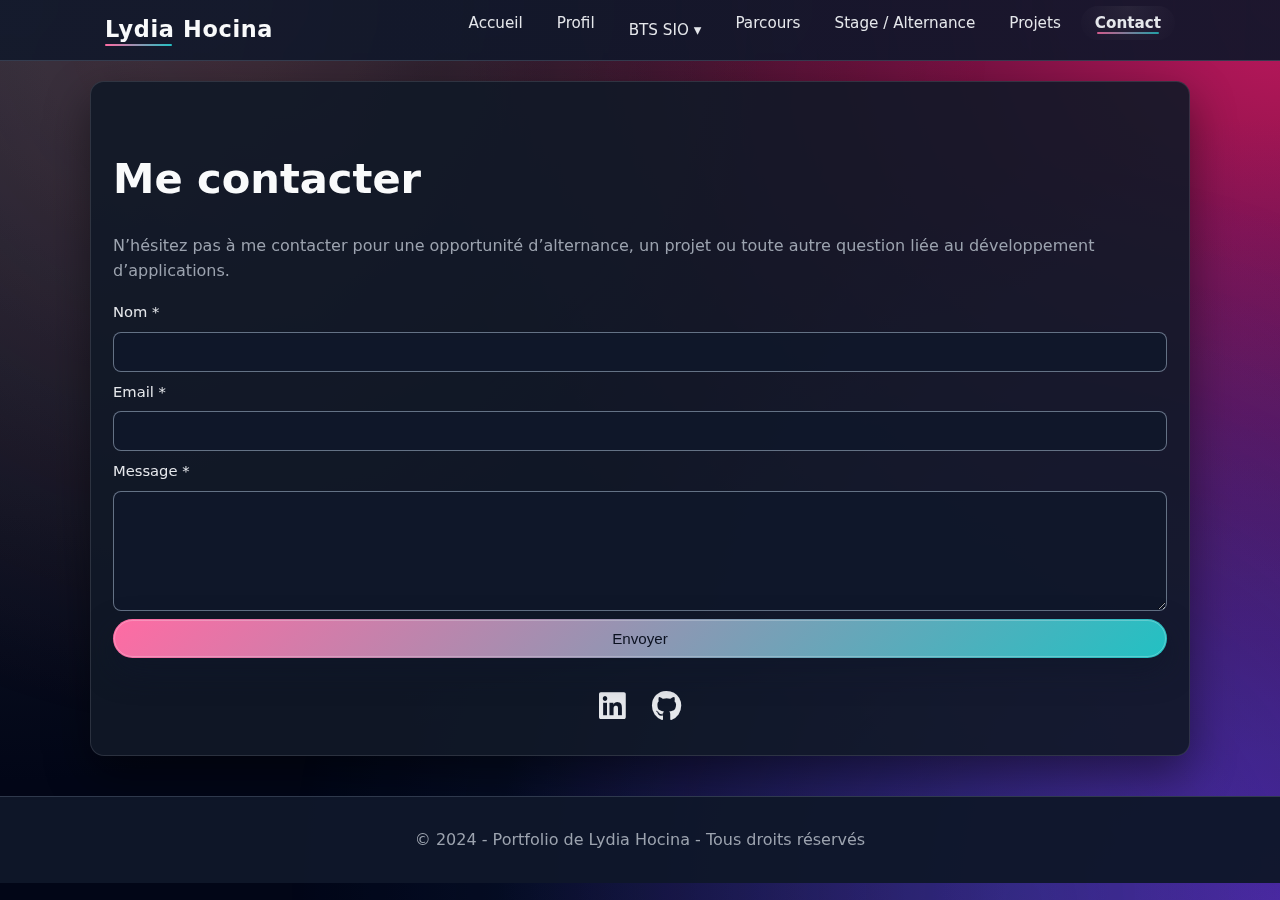
<file: contact.html>
<!DOCTYPE html>
<html lang="fr">
<head>
    <meta charset="UTF-8">
    <meta name="viewport" content="width=device-width, initial-scale=1.0">
    <meta name="description" content="Contactez Lydia Hocina, étudiante en Bachelor Concepteur Développeur d’Applications.">
    <title>Contact - Hocina Lydia</title>
    <link rel="stylesheet" href="styles.css">
    <link rel="stylesheet" href="https://cdnjs.cloudflare.com/ajax/libs/font-awesome/6.0.0/css/all.min.css">
</head>
<body>
<header>
    <nav>
        <div class="logo">
            <a href="index.html">Lydia Hocina</a>
        </div>
        <ul>
            <li><a href="index.html">Accueil</a></li>
            <li><a href="profil.html">Profil</a></li>
            <li class="dropdown">
                <a href="#" class="dropbtn">BTS SIO ▾</a>
                <div class="dropdown-content">
                    <a href="presentation.html">Présentation</a>
                    <a href="documents/6- Annexe 6-1 - Tableau de synthèse - Epreuve E5 - BTS SIO 2025.pdf" target="_blank">Tableau de synthèse</a>
                    <a href="veille.html">Veille technologique</a>
                </div>
            </li>
            <li><a href="parcours.html">Parcours</a></li>
            <li><a href="stages.html">Stage / Alternance</a></li>
            <li><a href="projets.html">Projets</a></li>
            <li><a href="contact.html" class="active">Contact</a></li>
        </ul>
        <div class="menu-mobile">
            <i class="fas fa-bars"></i>
        </div>
    </nav>
</header>

<main>
    <section id="contact">
        <h1>Me contacter</h1>
        <p>
            N’hésitez pas à me contacter pour une opportunité d’alternance, un projet ou toute autre question 
            liée au développement d’applications.
        </p>

        <form action="https://formspree.io/f/xyzwnqgp" method="POST">
            <label for="nom">Nom *</label>
            <input type="text" id="nom" name="nom" required>

            <label for="email">Email *</label>
            <input type="email" id="email" name="email" required>

            <label for="message">Message *</label>
            <textarea id="message" name="message" required></textarea>

            <button type="submit">Envoyer</button>
        </form>

        <div class="social-links">
            <!-- À remplacer par tes vrais liens LinkedIn / GitHub -->
            <a href="https://www.linkedin.com" target="_blank" aria-label="LinkedIn"><i class="fab fa-linkedin"></i></a>
            <a href="https://github.com/lydia-126" target="_blank" aria-label="GitHub"><i class="fab fa-github"></i></a>
        </div>
    </section>
</main>

<footer>
    <p>&copy; 2024 - Portfolio de Lydia Hocina - Tous droits réservés</p>
</footer>

<script>
    document.querySelector('.menu-mobile').addEventListener('click', () => {
        document.querySelector('nav ul').classList.toggle('show');
    });
</script>
</body>
</html>
</file>
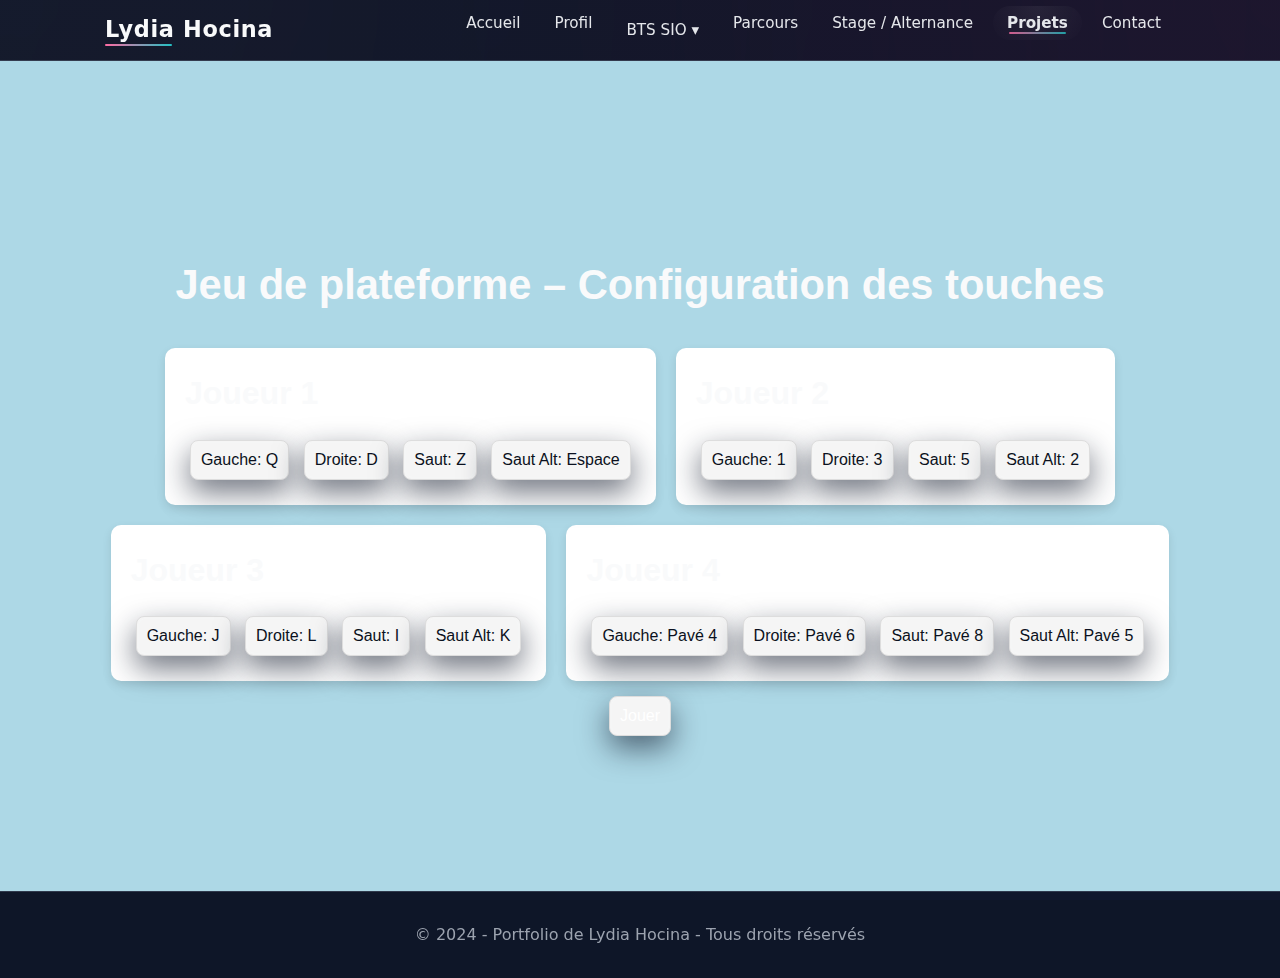
<file: jeu.html>
<!DOCTYPE html>
<html lang="fr">
<head>
  <meta charset="UTF-8">
  <title>Jeu plateforme - Hocina Lydia</title>
  <meta name="viewport" content="width=device-width, initial-scale=1.0">
  <link rel="stylesheet" href="styles.css">
  <!-- Icônes Font Awesome pour le menu mobile -->
  <link rel="stylesheet" href="https://cdnjs.cloudflare.com/ajax/libs/font-awesome/6.0.0/css/all.min.css">
  <style>
    /* Zone spécifique au jeu pour ne pas casser le reste du site */
    #jeu-wrapper {
      margin: 0;
      padding: 0;
      height: calc(100vh - 70px); /* hauteur visible sous le header approx. */
      overflow: hidden;
      font-family: Arial, sans-serif;
      background: lightblue;
    }
    #menu {
      display: flex;
      flex-direction: column;
      align-items: center;
      justify-content: center;
      height: 100%;
    }
    .player-controls {
      margin: 10px;
      background: white;
      padding: 20px;
      border-radius: 10px;
      box-shadow: 0 4px 10px rgba(0,0,0,0.1);
    }
    .player-controls h2 {
      margin-top: 0;
    }
    #menu button {
      margin: 5px;
      padding: 10px;
      font-size: 16px;
      cursor: pointer;
      border-radius: 8px;
      border: 1px solid #ddd;
      background: #f5f5f5;
      transition: 0.2s ease;
    }
    #menu button:hover {
      background: #e0e0e0;
    }
    #startGame {
      margin-top: 20px;
      padding: 12px 24px;
      font-size: 16px;
      border-radius: 999px;
      border: none;
      background: #c85a8f;
      color: white;
      cursor: pointer;
      transition: 0.3s ease;
    }
    #startGame:hover {
      background: #9b3d6a;
      transform: translateY(-2px);
    }
    canvas {
      display: none;
      background: #87CEEB;
    }
    @media (max-width: 900px) {
      #menu > div {
        flex-direction: column;
      }
    }
  </style>
</head>
<body>

<header>
  <nav>
    <div class="logo">
      <a href="index.html">Lydia Hocina</a>
    </div>
    <ul>
      <li><a href="index.html">Accueil</a></li>
      <li><a href="profil.html">Profil</a></li>
      <li class="dropdown">
        <a href="#" class="dropbtn">BTS SIO ▾</a>
        <div class="dropdown-content">
          <a href="presentation.html">Présentation</a>
          <a href="documents/6- Annexe 6-1 - Tableau de synthèse - Epreuve E5 - BTS SIO 2025.pdf" target="_blank">Tableau de synthèse</a>
          <a href="veille.html">Veille technologique</a>
        </div>
      </li>
      <li><a href="parcours.html">Parcours</a></li>
      <li><a href="stages.html">Stage / Alternance</a></li>
      <li><a href="projets.html" class="active">Projets</a></li>
      <li><a href="contact.html">Contact</a></li>
    </ul>
    <div class="menu-mobile">
      <i class="fas fa-bars"></i>
    </div>
  </nav>
</header>

<!-- WRAPPER DU JEU -->
<div id="jeu-wrapper">
  <div id="menu">
    <h1>Jeu de plateforme – Configuration des touches</h1>
    <div style="display: flex; flex-wrap: wrap; justify-content: center;">
      <div class="player-controls" id="player1-controls">
        <h2>Joueur 1</h2>
        <button data-player="1" data-action="left">Gauche: Q</button>
        <button data-player="1" data-action="right">Droite: D</button>
        <button data-player="1" data-action="jump">Saut: Z</button>
        <button data-player="1" data-action="jumpAlt">Saut Alt: Espace</button>
      </div>
      <div class="player-controls" id="player2-controls">
        <h2>Joueur 2</h2>
        <button data-player="2" data-action="left">Gauche: 1</button>
        <button data-player="2" data-action="right">Droite: 3</button>
        <button data-player="2" data-action="jump">Saut: 5</button>
        <button data-player="2" data-action="jumpAlt">Saut Alt: 2</button>
      </div>
      <div class="player-controls" id="player3-controls">
        <h2>Joueur 3</h2>
        <button data-player="3" data-action="left">Gauche: J</button>
        <button data-player="3" data-action="right">Droite: L</button>
        <button data-player="3" data-action="jump">Saut: I</button>
        <button data-player="3" data-action="jumpAlt">Saut Alt: K</button>
      </div>
      <div class="player-controls" id="player4-controls">
        <h2>Joueur 4</h2>
        <button data-player="4" data-action="left">Gauche: Pavé 4</button>
        <button data-player="4" data-action="right">Droite: Pavé 6</button>
        <button data-player="4" data-action="jump">Saut: Pavé 8</button>
        <button data-player="4" data-action="jumpAlt">Saut Alt: Pavé 5</button>
      </div>
    </div>
    <button id="startGame">Jouer</button>
  </div>

  <canvas id="gameCanvas"></canvas>
</div>

<footer>
  <p>&copy; 2024 - Portfolio de Lydia Hocina - Tous droits réservés</p>
</footer>

<script>
  // Menu mobile du site
  document.querySelector('.menu-mobile').addEventListener('click', () => {
    document.querySelector('nav ul').classList.toggle('show');
  });
</script>

<!-- SCRIPT DU JEU (repris de ta version) -->
<script>
  const defaultControls = {
    1: { left: "KeyA", right: "KeyD", jump: "KeyW", jumpAlt: "Space" },
    2: { left: "ArrowLeft", right: "ArrowRight", jump: "ArrowUp", jumpAlt: "ArrowDown" },
    3: { left: "KeyJ", right: "KeyL", jump: "KeyI", jumpAlt: "KeyK" },
    4: { left: "Numpad1", right: "Numpad3", jump: "Numpad5", jumpAlt: "Numpad2" }
  };

  const controls = JSON.parse(JSON.stringify(defaultControls));
  const menu = document.getElementById("menu");
  const buttons = document.querySelectorAll("#menu button[data-player]");
  let waitingForKey = null;

  buttons.forEach(button => {
    button.addEventListener("click", () => {
      const player = button.dataset.player;
      const action = button.dataset.action;
      button.textContent = `Appuyez sur une touche...`;
      waitingForKey = { button, player, action };
    });
  });

  document.addEventListener("keydown", (e) => {
    if (waitingForKey) {
      const { button, player, action } = waitingForKey;
      controls[player][action] = e.code;
      button.textContent = `${action.charAt(0).toUpperCase() + action.slice(1)}: ${e.code}`;
      waitingForKey = null;
    }
  });

  document.getElementById("startGame").addEventListener("click", () => {
    menu.style.display = "none";
    canvas.style.display = "block";
    resizeCanvas();
    startGame();
  });

  const canvas = document.getElementById("gameCanvas");
  const ctx = canvas.getContext("2d");

  let baseWidth = 1200;
  let baseHeight = 600;
  let scale = 1;

  function resizeCanvas() {
    canvas.width = window.innerWidth;
    canvas.height = window.innerHeight;
    const scaleX = canvas.width / baseWidth;
    const scaleY = canvas.height / baseHeight;
    scale = Math.min(scaleX, scaleY);
  }

  window.addEventListener('resize', resizeCanvas);

  const gravity = 0.5;
  function createPlayer(x, color) {
    return {
      x: x,
      y: 0,
      width: 50,
      height: 50,
      color: color,
      velocityX: 0,
      velocityY: 0,
      speed: 5,
      jumpForce: -12,
      onGround: false
    };
  }

  let player1 = createPlayer(50, "red");
  let player2 = createPlayer(150, "blue");
  let player3 = createPlayer(250, "green");
  let player4 = createPlayer(350, "yellow");

  const platforms = [
    { x: 0, y: baseHeight - 50, width: 400, height: 50, color: "green" },
    { x: 600, y: baseHeight - 50, width: baseWidth - 600, height: 50, color: "green" },
    { x: 700, y: 250, width: 300, height: 30, color: "orange" }
  ];

  const portal = {
    x: 400,
    width: 200,
    bottomY: baseHeight,
    topY: 0,
    active: true,
    effectColor: "rgba(100, 100, 255, 0.2)"
  };

  const keys = {};
  document.addEventListener("keydown", (e) => { keys[e.code] = true; });
  document.addEventListener("keyup", (e) => { keys[e.code] = false; });

  function handleInput(player, control) {
    if (keys[control.left]) player.velocityX = -player.speed;
    else if (keys[control.right]) player.velocityX = player.speed;
    else player.velocityX = 0;

    if ((keys[control.jump] || keys[control.jumpAlt]) && player.onGround) {
      player.velocityY = player.jumpForce;
      player.onGround = false;
    }
  }

  function checkCollision(a, b) {
    return (
      a.x < b.x + b.width &&
      a.x + a.width > b.x &&
      a.y < b.y + b.height &&
      a.y + a.height > b.y
    );
  }

  function resolvePushCollision(p1, p2) {
    if (!checkCollision(p1, p2)) return;

    const dx = (p1.x + p1.width / 2) - (p2.x + p2.width / 2);
    const dy = (p1.y + p1.height / 2) - (p2.y + p2.height / 2);
    const width = (p1.width + p2.width) / 2;
    const height = (p1.height + p2.height) / 2;

    const overlapX = width - Math.abs(dx);
    const overlapY = height - Math.abs(dy);

    if (overlapX < overlapY) {
      const pushDir = dx > 0 ? 1 : -1;

      if (pushDir < 0 && p1.velocityX > 0 || pushDir > 0 && p1.velocityX < 0) {
        p1.x = pushDir > 0 ? p2.x - p1.width : p2.x + p2.width;
        p1.velocityX = 0;
      }

      if (pushDir > 0 && p2.velocityX > 0 || pushDir < 0 && p2.velocityX < 0) {
        p2.x = pushDir > 0 ? p1.x - p2.width : p1.x + p1.width;
        p2.velocityX = 0;
      }
    } else if (dy < 0) {
      p1.y = p2.y - p1.height;
      p1.velocityY = 0;
      p1.onGround = true;
    } else {
      p2.y = p1.y - p2.height;
      p2.velocityY = 0;
      p2.onGround = true;
    }
  }

  let ladderActive = false;
  let ladder = {
    x: 840,
    y: 280,
    width: 20,
    height: baseHeight - 50 - 280,
    color: "#8B4513"
  };

  const lever = {
    x: 700 + 300 + 20,
    y: baseHeight - 80,
    width: 20,
    height: 30,
    color: '#888',
    handleColor: '#FFD700'
  };

  function update() {
    const p1PrevX = player1.x;
    const p1PrevY = player1.y;
    const p2PrevX = player2.x;
    const p2PrevY = player2.y;
    const p3PrevX = player3.x;
    const p3PrevY = player3.y;
    const p4PrevX = player4.x;
    const p4PrevY = player4.y;

    handleInput(player1, controls[1]);
    handleInput(player2, controls[2]);
    handleInput(player3, controls[3]);
    handleInput(player4, controls[4]);

    const p1InPortal = isInPortalZone(player1);
    const p2InPortal = isInPortalZone(player2);
    const p3InPortal = isInPortalZone(player3);
    const p4InPortal = isInPortalZone(player4);

    if (!p1InPortal) player1.velocityY += gravity;
    else player1.velocityY = 15;
    if (!p2InPortal) player2.velocityY += gravity;
    else player2.velocityY = 15;
    if (!p3InPortal) player3.velocityY += gravity;
    else player3.velocityY = 15;
    if (!p4InPortal) player4.velocityY += gravity;
    else player4.velocityY = 15;

    if (ladderActive) {
      handleLadder(player1);
      handleLadder(player2);
      handleLadder(player3);
      handleLadder(player4);
    }

    // J1
    player1.y += player1.velocityY;
    if (checkCollision(player1, player2)) {
      player1.y = p1PrevY;
      if (player1.velocityY > 0) {
        player1.y = player2.y - player1.height;
        player1.velocityY = 5;
        player1.onGround = true;
      } else if (player1.velocityY < 0) {
        player1.y = player2.y + player2.height;
        player1.velocityY = 0;
      }
    }
    if (checkCollision(player1, player3)) {
      player1.y = p1PrevY;
      if (player1.velocityY > 0) {
        player1.y = player3.y - player1.height;
        player1.velocityY = 5;
        player1.onGround = true;
      } else if (player1.velocityY < 0) {
        player1.y = player3.y + player3.height;
        player1.velocityY = 0;
      }
    }
    if (checkCollision(player1, player4)) {
      player1.y = p1PrevY;
      if (player1.velocityY > 0) {
        player1.y = player4.y - player1.height;
        player1.velocityY = 5;
        player1.onGround = true;
      } else if (player1.velocityY < 0) {
        player1.y = player4.y + player4.height;
        player1.velocityY = 0;
      }
    }

    player1.x += player1.velocityX;
    if (checkCollision(player1, player2)) {
      player1.x = p1PrevX;
      player1.velocityX = 0;
    }
    if (checkCollision(player1, player3)) {
      player1.x = p1PrevX;
      player1.velocityX = 0;
    }
    if (checkCollision(player1, player4)) {
      player1.x = p1PrevX;
      player1.velocityX = 0;
    }

    // J2
    player2.y += player2.velocityY;
    if (checkCollision(player1, player2)) {
      player2.y = p2PrevY;
      if (player2.velocityY > 0) {
        player2.y = player1.y - player2.height;
        player2.velocityY = 0;
        player2.onGround = true;
      } else if (player2.velocityY < 0) {
        player2.y = player1.y + player1.height;
        player2.velocityY = 0;
      }
    }
    if (checkCollision(player2, player3)) {
      player2.y = p2PrevY;
      if (player2.velocityY > 0) {
        player2.y = player3.y - player2.height;
        player2.velocityY = 0;
        player2.onGround = true;
      } else if (player2.velocityY < 0) {
        player2.y = player3.y + player3.height;
        player2.velocityY = 0;
      }
    }
    if (checkCollision(player2, player4)) {
      player2.y = p2PrevY;
      if (player2.velocityY > 0) {
        player2.y = player4.y - player2.height;
        player2.velocityY = 0;
        player2.onGround = true;
      } else if (player2.velocityY < 0) {
        player2.y = player4.y + player4.height;
        player2.velocityY = 0;
      }
    }

    player2.x += player2.velocityX;
    if (checkCollision(player1, player2)) {
      player2.x = p2PrevX;
      player2.velocityX = 0;
    }
    if (checkCollision(player2, player3)) {
      player2.x = p2PrevX;
      player2.velocityX = 0;
    }
    if (checkCollision(player2, player4)) {
      player2.x = p2PrevX;
      player2.velocityX = 0;
    }

    // J3
    player3.y += player3.velocityY;
    if (checkCollision(player3, player1)) {
      player3.y = p3PrevY;
      if (player3.velocityY > 0) {
        player3.y = player1.y - player3.height;
        player3.velocityY = 0;
        player3.onGround = true;
      } else if (player3.velocityY < 0) {
        player3.y = player1.y + player1.height;
        player3.velocityY = 0;
      }
    }
    if (checkCollision(player3, player2)) {
      player3.y = p3PrevY;
      if (player3.velocityY > 0) {
        player3.y = player2.y - player3.height;
        player3.velocityY = 0;
        player3.onGround = true;
      } else if (player3.velocityY < 0) {
        player3.y = player2.y + player2.height;
        player3.velocityY = 0;
      }
    }
    if (checkCollision(player3, player4)) {
      player3.y = p3PrevY;
      if (player3.velocityY > 0) {
        player3.y = player4.y - player3.height;
        player3.velocityY = 0;
        player3.onGround = true;
      } else if (player3.velocityY < 0) {
        player3.y = player4.y + player4.height;
        player3.velocityY = 0;
      }
    }
    player3.x += player3.velocityX;
    if (checkCollision(player3, player1)) {
      player3.x = p3PrevX;
      player3.velocityX = 0;
    }
    if (checkCollision(player3, player2)) {
      player3.x = p3PrevX;
      player3.velocityX = 0;
    }
    if (checkCollision(player3, player4)) {
      player3.x = p3PrevX;
      player3.velocityX = 0;
    }

    // J4
    player4.y += player4.velocityY;
    if (checkCollision(player4, player1)) {
      player4.y = p4PrevY;
      if (player4.velocityY > 0) {
        player4.y = player1.y - player4.height;
        player4.velocityY = 0;
        player4.onGround = true;
      } else if (player4.velocityY < 0) {
        player4.y = player1.y + player1.height;
        player4.velocityY = 0;
      }
    }
    if (checkCollision(player4, player2)) {
      player4.y = p4PrevY;
      if (player4.velocityY > 0) {
        player4.y = player2.y - player4.height;
        player4.velocityY = 0;
        player4.onGround = true;
      } else if (player4.velocityY < 0) {
        player4.y = player2.y + player2.height;
        player4.velocityY = 0;
      }
    }
    if (checkCollision(player4, player3)) {
      player4.y = p4PrevY;
      if (player4.velocityY > 0) {
        player4.y = player3.y - player4.height;
        player4.velocityY = 0;
        player4.onGround = true;
      } else if (player4.velocityY < 0) {
        player4.y = player3.y + player3.height;
        player4.velocityY = 0;
      }
    }
    player4.x += player4.velocityX;
    if (checkCollision(player4, player1)) {
      player4.x = p4PrevX;
      player4.velocityX = 0;
    }
    if (checkCollision(player4, player2)) {
      player4.x = p4PrevX;
      player4.velocityX = 0;
    }
    if (checkCollision(player4, player3)) {
      player4.x = p4PrevX;
      player4.velocityX = 0;
    }

    checkPlatformCollision(player1);
    checkPlatformCollision(player2);
    checkPlatformCollision(player3);
    checkPlatformCollision(player4);

    if (!ladderActive && (checkCollision(player1, lever) || checkCollision(player2, lever) || checkCollision(player3, lever) || checkCollision(player4, lever))) {
      ladderActive = true;
    }
  }

  function isInPortalZone(player) {
    return player.x + player.width > portal.x &&
           player.x < portal.x + portal.width &&
           player.y > baseHeight - 100;
  }

  function handleLadder(player) {
    if (
      player.x + player.width > ladder.x &&
      player.x < ladder.x + ladder.width &&
      player.y + player.height > ladder.y &&
      player.y < ladder.y + ladder.height
    ) {
      if (keys[controls[1].jump] || keys[controls[1].jumpAlt] || keys[controls[2].jump] || keys[controls[2].jumpAlt] || keys[controls[3].jump] || keys[controls[3].jumpAlt] || keys[controls[4].jump] || keys[controls[4].jumpAlt]) {
        player.velocityY = -5;
      }
      if (keys["ArrowDown"] || keys["KeyS"] || keys["Digit2"]) {
        player.velocityY = 5;
      }
      if (!keys[controls[1].jump] && !keys[controls[1].jumpAlt] && !keys[controls[2].jump] && !keys[controls[2].jumpAlt] && !keys[controls[3].jump] && !keys[controls[3].jumpAlt] && !keys[controls[4].jump] && !keys[controls[4].jumpAlt] && !keys["ArrowDown"] && !keys["KeyS"] && !keys["Digit2"]) {
        player.velocityY = 0;
      }
    }
  }

  function checkPlatformCollision(player) {
    player.onGround = false;
    const inPortalZone = player.x + player.width > portal.x && player.x < portal.x + portal.width;
    if (inPortalZone && player.y > baseHeight) {
      player.y = portal.topY;
      player.velocityY = 15;
      return;
    }
    for (const platform of platforms) {
      if (platform.color === "orange") {
        if (
          player.y + player.height >= platform.y &&
          player.y + player.height <= platform.y + platform.height &&
          player.x >= platform.x &&
          player.x + player.width <= platform.x + platform.width
        ) {
          player.y = platform.y - player.height;
          player.velocityY = 0;
          player.onGround = true;
          break;
        }
      } else {
        if (
          player.y + player.height >= platform.y &&
          player.y + player.height <= platform.y + platform.height &&
          player.x + player.width > platform.x &&
          player.x < platform.x + platform.width
        ) {
          player.y = platform.y - player.height;
          player.velocityY = 0;
          player.onGround = true;
          break;
        }
      }
    }
    if (player.x < 0) player.x = 0;
    if (player.x + player.width > baseWidth) player.x = baseWidth - player.width;
  }

  function draw() {
    ctx.clearRect(0, 0, canvas.width, canvas.height);
    ctx.save();
    const offsetX = (canvas.width / scale - baseWidth) / 2;
    const offsetY = (canvas.height / scale - baseHeight) / 2;
    ctx.translate(offsetX * scale, offsetY * scale);
    ctx.scale(scale, scale);

    platforms.forEach(platform => {
      ctx.fillStyle = platform.color;
      ctx.fillRect(platform.x, platform.y, platform.width, platform.height);
    });

    ctx.fillStyle = portal.effectColor;
    ctx.fillRect(portal.x, 0, portal.width, baseHeight);

    if (!ladderActive) {
      ctx.fillStyle = lever.color;
      ctx.fillRect(lever.x, lever.y, lever.width, lever.height);
      ctx.save();
      ctx.translate(lever.x + lever.width / 2, lever.y);
      ctx.rotate(-Math.PI / 6);
      ctx.fillStyle = lever.handleColor;
      ctx.fillRect(-3, -20, 6, 20);
      ctx.restore();
    }

    if (ladderActive) {
      ctx.fillStyle = ladder.color;
      ctx.fillRect(ladder.x, ladder.y, ladder.width, ladder.height);
    }

    ctx.fillStyle = player1.color;
    ctx.fillRect(player1.x, player1.y, player1.width, player1.height);

    ctx.fillStyle = player2.color;
    ctx.fillRect(player2.x, player2.y, player2.width, player2.height);

    ctx.fillStyle = player3.color;
    ctx.fillRect(player3.x, player3.y, player3.width, player3.height);

    ctx.fillStyle = player4.color;
    ctx.fillRect(player4.x, player4.y, player4.width, player4.height);

    ctx.restore();
  }

  function gameLoop() {
    update();
    draw();
    requestAnimationFrame(gameLoop);
  }

  function startGame() {
    resizeCanvas();
    gameLoop();
  }
</script>

</body>
</html>
</file>
<file: styles.css>
/* ===========================
   Variables & base
=========================== */
:root {
    --primary: #ff6ba3;
    --primary-dark: #d5407a;
    --primary-soft: rgba(255, 107, 163, 0.14);
    --bg: #0f172a; /* bleu très foncé */
    --bg-soft: #111827;
    --text: #e5e7eb;
    --text-muted: #9ca3af;
    --card-bg: rgba(17, 24, 39, 0.9); /* effet glass */
    --border-soft: rgba(249, 250, 251, 0.12);
    --shadow-soft: 0 18px 45px rgba(0, 0, 0, 0.45);
    --radius: 14px;
    --transition: 0.3s ease;
    --max-width: 1100px;
    --font-main: 'Roboto', system-ui, -apple-system, BlinkMacSystemFont, sans-serif;
}

/* ===========================
   Général
=========================== */
*,
*::before,
*::after {
    box-sizing: border-box;
}

html {
    scroll-behavior: smooth;
}

body {
    font-family: var(--font-main);
    margin: 0;
    padding: 0;
    color: var(--text);
    background:
        radial-gradient(circle at top left, #1f2937 0, transparent 50%),
        radial-gradient(circle at bottom right, #4c1d95 0, transparent 50%),
        radial-gradient(circle at top right, #be185d 0, transparent 55%),
        #020617;
    background-attachment: fixed;
    line-height: 1.6;
}

h1, h2, h3 {
    color: #f9fafb;
    margin-top: 0;
}

h1 {
    font-size: 2.6rem;
    margin: 40px 0 20px;
    font-weight: 700;
}

h2 {
    font-size: 2rem;
    margin: 30px 0 15px;
    font-weight: 600;
}

h3 {
    font-size: 1.3rem;
    margin: 20px 0 10px;
    font-weight: 500;
}

p {
    color: var(--text-muted);
    font-size: 1rem;
}

a {
    text-decoration: none;
    color: inherit;
}

.container {
    max-width: var(--max-width);
    margin: 0 auto;
    padding: 0 15px;
}

/* ===========================
   Effet glow de fond léger
=========================== */
body::before {
    content: "";
    position: fixed;
    inset: 0;
    background: radial-gradient(circle at 20% 0%, rgba(248, 113, 113, 0.25), transparent 55%),
                radial-gradient(circle at 80% 100%, rgba(59, 130, 246, 0.25), transparent 55%);
    opacity: 0.75;
    pointer-events: none;
    z-index: -2;
}

/* ===========================
   Navbar
=========================== */
header {
    position: sticky;
    top: 0;
    z-index: 100;
    backdrop-filter: blur(16px);
    background: radial-gradient(circle at top left, rgba(15, 23, 42, 0.85), rgba(15, 23, 42, 0.92));
    border-bottom: 1px solid rgba(148, 163, 184, 0.25);
}

nav {
    display: flex;
    justify-content: space-between;
    align-items: center;
    max-width: var(--max-width);
    margin: 0 auto;
    padding: 10px 15px;
}

.logo a {
    font-size: 1.4rem;
    font-weight: 700;
    color: #f9fafb;
    letter-spacing: 0.03em;
    position: relative;
}

.logo a::after {
    content: "";
    position: absolute;
    left: 0;
    bottom: -4px;
    width: 40%;
    height: 2px;
    background: linear-gradient(90deg, var(--primary), #22c1c3);
    border-radius: 999px;
}

nav ul {
    list-style: none;
    display: flex;
    gap: 6px;
    margin: 0;
    padding: 0;
}

nav ul li {
    position: relative;
}

nav ul li a {
    position: relative;
    color: #e5e7eb;
    padding: 8px 14px;
    border-radius: 999px;
    font-size: 0.95rem;
    transition: color var(--transition), background var(--transition), transform var(--transition);
}

nav ul li a::after {
    content: "";
    position: absolute;
    left: 16px;
    right: 16px;
    bottom: 6px;
    height: 2px;
    background: linear-gradient(90deg, var(--primary), #22c1c3);
    transform-origin: center;
    transform: scaleX(0);
    border-radius: 999px;
    transition: transform var(--transition);
    opacity: 0.8;
}

nav ul li a:hover::after,
nav ul li a.active::after {
    transform: scaleX(1);
}

nav ul li a:hover {
    transform: translateY(-1px);
    background: rgba(15, 23, 42, 0.8);
}

nav ul li a.active {
    font-weight: 600;
    background: radial-gradient(circle at top, rgba(248, 250, 252, 0.06), transparent);
}

/* Menu Mobile */
.menu-mobile {
    display: none;
    cursor: pointer;
    font-size: 1.7rem;
    color: #e5e7eb;
}

/* Dropdown */
.dropdown {
    position: relative;
    display: inline-block;
}

.dropdown .dropbtn {
    display: flex;
    align-items: center;
    gap: 4px;
}

.dropdown-content {
    display: none;
    position: absolute;
    top: 115%;
    right: 0;
    background: rgba(15, 23, 42, 0.97);
    backdrop-filter: blur(18px);
    min-width: 230px;
    box-shadow: var(--shadow-soft);
    border-radius: var(--radius);
    padding: 8px 0;
    border: 1px solid rgba(148, 163, 184, 0.35);
    z-index: 10;
}

.dropdown-content a {
    display: block;
    padding: 10px 18px;
    font-size: 0.9rem;
    color: var(--text-muted);
    transition: background var(--transition), color var(--transition), padding-left var(--transition);
}

.dropdown-content a:hover {
    background: linear-gradient(90deg, rgba(255, 107, 163, 0.16), transparent);
    color: #f9fafb;
    padding-left: 24px;
}

.dropdown:hover .dropdown-content {
    display: block;
}

/* ===========================
   Section accueil (index)
=========================== */
#accueil {
    min-height: calc(100vh - 60px);
    display: flex;
    flex-direction: column;
    justify-content: center;
    align-items: center;
    text-align: center;
    padding: 60px 20px 40px;
    color: #f9fafb;
    position: relative;
    overflow: hidden;
}

#accueil::before {
    content: "";
    position: absolute;
    width: 500px;
    height: 500px;
    border-radius: 999px;
    background: conic-gradient(from 180deg, rgba(255, 107, 163, 0.3), rgba(34, 193, 195, 0.25), transparent);
    filter: blur(45px);
    opacity: 0.7;
    z-index: -1;
    animation: heroGlow 12s linear infinite alternate;
}

@keyframes heroGlow {
    0% { transform: translate(-40%, -30%) rotate(0deg); }
    50% { transform: translate(40%, -10%) rotate(100deg); }
    100% { transform: translate(10%, 30%) rotate(220deg); }
}

#accueil h1 {
    font-size: clamp(2.4rem, 4vw, 3.2rem);
    font-weight: 800;
    letter-spacing: 0.03em;
    margin-bottom: 10px;
    text-shadow: 0 12px 30px rgba(15, 23, 42, 0.9);
}

.hero-subtitle {
    font-size: 1.2rem;
    margin-bottom: 16px;
    color: #e5e7eb;
    opacity: 0.9;
}

.hero-text {
    max-width: 640px;
    font-size: 0.98rem;
    line-height: 1.8;
    margin-bottom: 26px;
}

#accueil .hero-buttons {
    display: flex;
    flex-wrap: wrap;
    justify-content: center;
    gap: 12px;
}

/* Boutons */
button,
.btn {
    position: relative;
    padding: 11px 24px;
    background: linear-gradient(135deg, var(--primary), #22c1c3);
    color: #0b1120;
    border: none;
    border-radius: 999px;
    cursor: pointer;
    transition: transform var(--transition), box-shadow var(--transition), filter var(--transition), background var(--transition);
    font-size: 0.95rem;
    font-weight: 500;
    display: inline-flex;
    align-items: center;
    justify-content: center;
    gap: 6px;
    box-shadow: 0 12px 30px rgba(15, 23, 42, 0.6);
}

button::after,
.btn::after {
    content: "";
    position: absolute;
    inset: 1px;
    border-radius: inherit;
    border: 1px solid rgba(248, 250, 252, 0.25);
    pointer-events: none;
}

button:hover,
.btn:hover {
    transform: translateY(-2px) scale(1.01);
    box-shadow: 0 18px 40px rgba(15, 23, 42, 0.8);
    filter: brightness(1.05);
}

.btn-secondary {
    background: transparent;
    color: #e5e7eb;
    border: 1px solid rgba(148, 163, 184, 0.7);
    box-shadow: none;
}

.btn-secondary::after {
    display: none;
}

.btn-secondary:hover {
    background: rgba(15, 23, 42, 0.8);
    border-color: var(--primary);
}

/* ===========================
   Sections générales
=========================== */
section {
    padding: 35px 15px 50px;
}

.section-title {
    max-width: var(--max-width);
    margin: 0 auto 26px;
    text-align: left;
}

.section-title h1 {
    margin-bottom: 6px;
    font-size: 2rem;
}

.section-title p {
    margin: 0;
}

/* Cartes */
.card,
.projet-card,
.stage-card,
.formation-card,
.parcours-card,
.contact-card {
    background: var(--card-bg);
    border: 1px solid var(--border-soft);
    padding: 22px 22px;
    margin: 18px auto;
    max-width: var(--max-width);
    border-radius: var(--radius);
    box-shadow: var(--shadow-soft);
    position: relative;
    overflow: hidden;
    transition: transform var(--transition), box-shadow var(--transition), border-color var(--transition), background var(--transition);
}

.card::before,
.projet-card::before,
.stage-card::before,
.formation-card::before,
.parcours-card::before,
.contact-card::before {
    content: "";
    position: absolute;
    inset: 0;
    background: radial-gradient(circle at top left, rgba(255, 107, 163, 0.2), transparent 60%);
    opacity: 0;
    transition: opacity var(--transition);
    pointer-events: none;
}

.card:hover,
.projet-card:hover,
.stage-card:hover,
.formation-card:hover,
.parcours-card:hover,
.contact-card:hover {
    transform: translateY(-6px);
    box-shadow: 0 22px 55px rgba(15, 23, 42, 0.95);
    border-color: rgba(248, 250, 252, 0.24);
    background: linear-gradient(135deg, rgba(15, 23, 42, 0.94), rgba(24, 35, 58, 0.96));
}

.card:hover::before,
.projet-card:hover::before,
.stage-card:hover::before,
.formation-card:hover::before,
.parcours-card:hover::before,
.contact-card:hover::before {
    opacity: 1;
}

.card h2,
.projet-card h2,
.stage-card h2,
.formation-card h2,
.parcours-card h2 {
    font-size: 1.4rem;
    margin-bottom: 10px;
}

.card p,
.projet-card p,
.stage-card p,
.formation-card p,
.parcours-card p {
    font-size: 0.97rem;
    line-height: 1.8;
}

/* Grilles */
.grid-2,
.grid-2-reverse {
    display: grid;
    grid-template-columns: 1.2fr 1fr;
    gap: 24px;
    max-width: var(--max-width);
    margin: 0 auto;
}

.grid-2-reverse {
    grid-template-columns: 1fr 1.1fr;
}

/* ===========================
   Profil
=========================== */
#profil {
    padding-top: 30px;
}

.profile-wrapper {
    max-width: var(--max-width);
    margin: 0 auto;
}

#profil h1 {
    font-size: 2.1rem;
    margin-bottom: 4px;
}

.profile-subtitle {
    color: var(--primary-soft);
    font-weight: 500;
    margin-bottom: 6px;
}

.profile-meta {
    font-size: 0.9rem;
    color: var(--text-muted);
    margin-bottom: 14px;
}

.profile-actions {
    margin-top: 18px;
    display: flex;
    flex-wrap: wrap;
    gap: 10px;
}

.tag-list {
    display: flex;
    flex-wrap: wrap;
    gap: 8px;
    margin-top: 8px;
}

.tag {
    padding: 4px 10px;
    border-radius: 999px;
    font-size: 0.78rem;
    background: rgba(15, 23, 42, 0.9);
    border: 1px solid rgba(148, 163, 184, 0.6);
    color: #e5e7eb;
}

/* ===========================
   Projets
=========================== */
#projets h1 {
    font-size: 2rem;
}

.projet-meta {
    font-size: 0.9rem;
    color: var(--text-muted);
    margin-bottom: 8px;
}

.technologies {
    margin: 12px 0 8px;
}

.tech-badge {
    display: inline-block;
    background: rgba(15, 23, 42, 0.9);
    border-radius: 999px;
    padding: 4px 10px;
    font-size: 0.78rem;
    margin: 0 4px 4px 0;
    border: 1px solid rgba(148, 163, 184, 0.7);
}

/* ===========================
   Stages / Alternance
=========================== */
.stage-card ul {
    padding-left: 18px;
    margin-top: 10px;
}

.stage-card li {
    margin-bottom: 5px;
    font-size: 0.95rem;
    color: var(--text-muted);
}

/* ===========================
   Formation / Veille
=========================== */
#formation ul {
    padding-left: 18px;
    margin-top: 8px;
}

#formation li {
    margin-bottom: 6px;
}

/* ===========================
   Formulaire de Contact
=========================== */
#contact {
    margin: 20px auto 40px;
    padding: 24px 22px;
    max-width: var(--max-width);
    background: var(--card-bg);
    border-radius: var(--radius);
    box-shadow: var(--shadow-soft);
    border: 1px solid var(--border-soft);
}

form {
    display: flex;
    flex-direction: column;
    gap: 8px;
}

form label {
    font-size: 0.92rem;
    color: #e5e7eb;
}

form input,
form textarea {
    width: 100%;
    padding: 10px 12px;
    border-radius: 8px;
    border: 1px solid rgba(148, 163, 184, 0.65);
    background: rgba(15, 23, 42, 0.85);
    color: #f9fafb;
    font-size: 0.95rem;
    font-family: var(--font-main);
    transition: border-color var(--transition), box-shadow var(--transition), background var(--transition);
}

form textarea {
    min-height: 120px;
    resize: vertical;
}

form input:focus,
form textarea:focus {
    outline: none;
    border-color: var(--primary);
    box-shadow: 0 0 0 1px rgba(255, 107, 163, 0.5);
    background: rgba(15, 23, 42, 0.95);
}

/* Social */
.social-links {
    margin-top: 25px;
    text-align: center;
}

.social-links a {
    color: #e5e7eb;
    font-size: 1.9rem;
    margin: 0 10px;
    transition: transform var(--transition), color var(--transition), text-shadow var(--transition);
}

.social-links a:hover {
    transform: translateY(-3px) scale(1.05);
    color: var(--primary);
    text-shadow: 0 0 14px rgba(255, 107, 163, 0.85);
}

/* ===========================
   Footer
=========================== */
footer {
    background: rgba(15, 23, 42, 0.96);
    color: #9ca3af;
    text-align: center;
    padding: 14px 0;
    border-top: 1px solid rgba(148, 163, 184, 0.25);
    font-size: 0.9rem;
}

/* ===========================
   Animations d’entrée
=========================== */
@keyframes fadeInUp {
    0% { opacity: 0; transform: translateY(20px); }
    100% { opacity: 1; transform: translateY(0); }
}

#accueil h1,
#accueil .hero-subtitle,
#accueil .hero-text,
#accueil .hero-buttons {
    animation: fadeInUp 0.8s ease-out;
}

.card,
.projet-card,
.stage-card,
.formation-card,
.parcours-card,
.contact-card {
    animation: fadeInUp 0.6s ease-out;
}

/* ===========================
   Responsive
=========================== */
@media (max-width: 900px) {
    .grid-2,
    .grid-2-reverse {
        grid-template-columns: 1fr;
    }
}

@media (max-width: 768px) {
    nav ul {
        display: none;
        flex-direction: column;
        width: 100%;
        position: absolute;
        top: 60px;
        left: 0;
        background: rgba(15, 23, 42, 0.98);
        padding: 10px 0;
        box-shadow: 0 12px 30px rgba(0, 0, 0, 0.8);
    }

    nav ul.show {
        display: flex;
    }

    nav ul li a {
        width: 100%;
        justify-content: center;
        border-radius: 0;
    }

    .menu-mobile {
        display: block;
    }

    #accueil {
        padding-top: 80px;
    }
}
/* PHOTO DE PROFIL AVEC EFFET */
.profile-photo {
    display: flex;
    justify-content: center;
    margin-bottom: 16px;
}

.profile-photo img {
    width: 140px;
    height: 140px;
    border-radius: 50%;
    object-fit: cover;

    /* Bordure de base */
    border: 3px solid rgba(236, 72, 153, 0.75);

    /* Ombre/glow soft */
    box-shadow: 0 0 18px rgba(236, 72, 153, 0.45),
                0 8px 25px rgba(0, 0, 0, 0.55);

    /* Transition */
    transition: transform 0.35s ease, 
                box-shadow 0.35s ease, 
                border-color 0.35s ease;
}

/* EFFET AU SURVOL */
.profile-photo img:hover {
    transform: scale(1.07); /* léger zoom */
    border-color: #ff84bd;  /* rose plus vif */

    /* Glow renforcé */
    box-shadow: 0 0 25px rgba(255, 105, 180, 0.7),
                0 12px 35px rgba(0, 0, 0, 0.6);
}

/* ===========================
   Lightbox pour la photo
=========================== */

.photo-modal {
    display: none;
    position: fixed;
    z-index: 5000;
    left: 0;
    top: 0;
    width: 100%;
    height: 100%;
    background: rgba(0,0,0,0.85);
    backdrop-filter: blur(4px);
    justify-content: center;
    align-items: center;
}

.photo-modal-content {
    max-width: 85%;
    max-height: 85%;
    border-radius: 12px;
    box-shadow: 0 0 25px rgba(255, 105, 180, 0.6);
    animation: zoomIn 0.3s ease;
}

/* animation */
@keyframes zoomIn {
    from { transform: scale(0.6); opacity: 0; }
    to   { transform: scale(1); opacity: 1; }
}

/* Curseur quand on clique */
.profile-photo img {
    cursor: pointer;
}
/* ===========================
   Hero d'accueil avec photo
=========================== */

#accueil {
    min-height: calc(100vh - 60px);
    display: flex;
    align-items: center;
    justify-content: center;
    padding: 60px 20px 40px;
    text-align: left; /* texte plutôt à gauche sur grand écran */
}

.hero-wrapper {
    max-width: var(--max-width);
    width: 100%;
    display: flex;
    flex-wrap: wrap;
    align-items: center;
    justify-content: space-between;
    gap: 40px;
}

.hero-content {
    flex: 1 1 320px;
}

#accueil h1 {
    font-size: clamp(2.6rem, 4vw, 3.4rem);
    font-weight: 800;
    letter-spacing: 0.03em;
    margin-bottom: 14px;
}

.hero-subtitle {
    font-size: 1.1rem;
    margin-bottom: 10px;
    opacity: 0.95;
}

.hero-text {
    max-width: 560px;
    margin-bottom: 26px;
}

/* Photo à droite */
.hero-photo {
    flex: 0 0 260px;
    display: flex;
    justify-content: center;
}

.hero-photo-inner {
    position: relative;
    width: 220px;
    height: 220px;
    border-radius: 50%;
    display: flex;
    align-items: center;
    justify-content: center;
    overflow: visible;
}

/* halo derrière la photo */
.hero-photo-inner::before {
    content: "";
    position: absolute;
    inset: -18px;
    border-radius: 50%;
    background: conic-gradient(
        from 180deg,
        rgba(255, 107, 163, 0.85),
        rgba(56, 189, 248, 0.85),
        rgba(129, 140, 248, 0.9),
        rgba(255, 107, 163, 0.85)
    );
    filter: blur(4px);
    opacity: 0.9;
    z-index: -1;
}

/* image elle-même */
.hero-photo-inner img {
    width: 100%;
    height: 100%;
    border-radius: 50%;
    object-fit: cover;
    border: 3px solid rgba(248, 250, 252, 0.8);
    box-shadow:
        0 0 25px rgba(0, 0, 0, 0.8),
        0 0 30px rgba(255, 107, 163, 0.7);
    transform: translateY(0);
    transition: transform 0.35s ease, box-shadow 0.35s ease;
    cursor: pointer;
}

.hero-photo-inner img:hover {
    transform: translateY(-6px) scale(1.05);
    box-shadow:
        0 0 35px rgba(255, 107, 163, 0.9),
        0 18px 40px rgba(0, 0, 0, 0.85);
}

/* boutons accueil */
.hero-buttons {
    display: flex;
    flex-wrap: wrap;
    gap: 10px;
}

/* Responsive : tout centré sur mobile */
@media (max-width: 800px) {
    #accueil {
        text-align: center;
        padding-top: 80px;
    }

    .hero-wrapper {
        flex-direction: column-reverse;
        align-items: center;
    }

    .hero-content {
        text-align: center;
    }

    .hero-text {
        margin-left: auto;
        margin-right: auto;
    }
}
</file>
